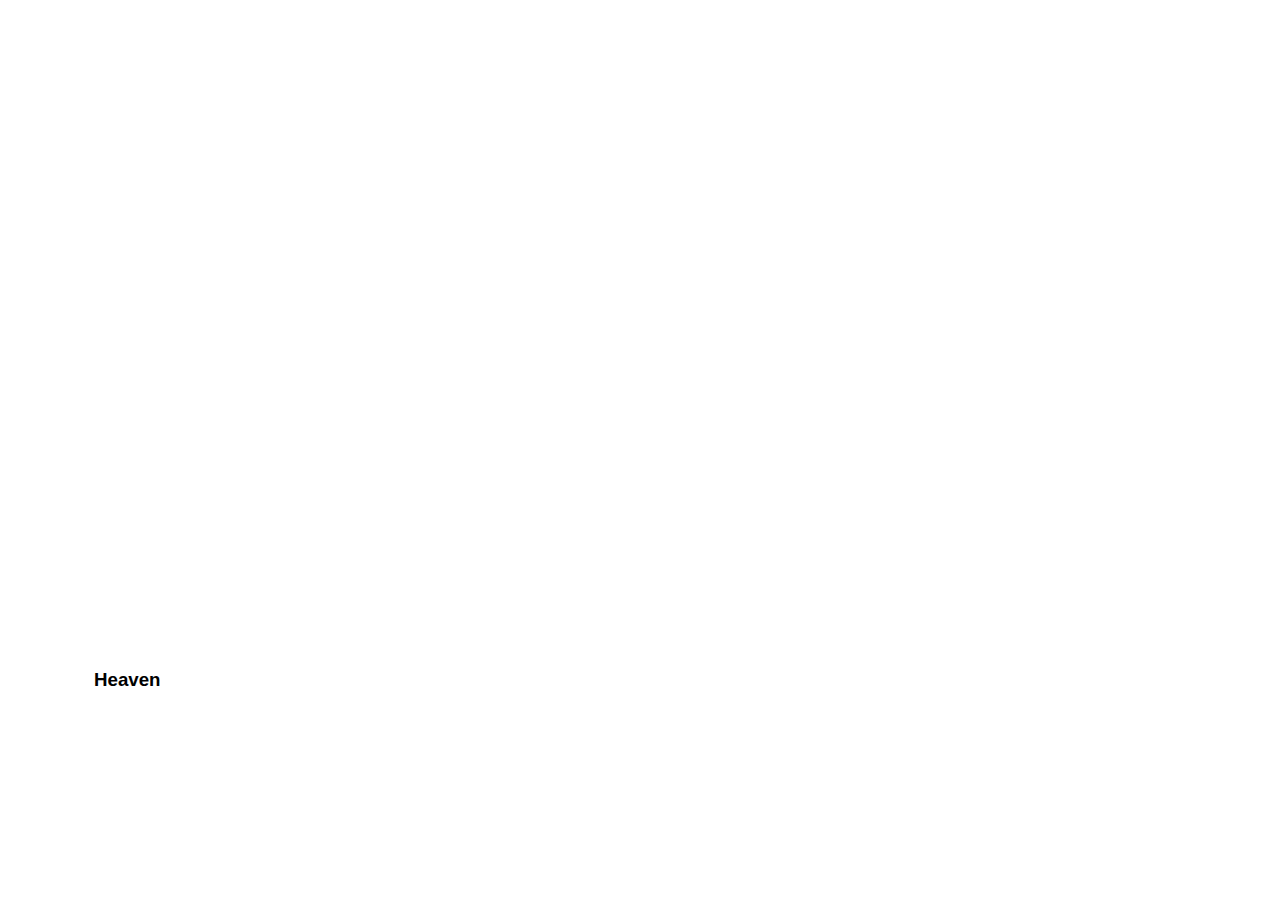
<file: index.html>
<!DOCTYPE html>
<html lang="en">
<head>
    <meta charset="UTF-8">
    <meta http-equiv="X-UA-Compatible" content="IE=edge">
    <meta name="viewport" content="width=device-width, initial-scale=1.0">
    <link rel="stylesheet" href="styles.css">
    <title>Cards</title>
</head>
<body>
    
    <div class="container">
        <div class="panel active" style="background-image:url(https://w0.peakpx.com/wallpaper/835/536/HD-wallpaper-vertical-portrait-display-anime-anime-girls-digital-art-artwork-long-hair-pink-hair-blue-eyes-open-mouth-vocaloid-ass-megurine-luka.jpg);">
            <h3>Heaven</h3>
        </div>

        <div class="panel" style="background-image:url(https://c4.wallpaperflare.com/wallpaper/118/92/936/anime-girls-portrait-display-animal-ears-miqo-te-hd-wallpaper-preview.jpg);">
            <h3>Hell</h3>
        </div>

        <div class="panel" style="background-image:url(https://pbs.twimg.com/media/Ex0K7ocUUAQBfK2?format=jpg&name=medium);">
            <h3>Heart</h3>
        </div>

        <div class="panel" style="background-image:url(https://cutewallpaper.org/22/bad-girl-anime-wallpapers/1265621467.jpg);">
            <h3>Life</h3>
        </div>

        <div class="panel" style="background-image:url(https://w0.peakpx.com/wallpaper/727/335/HD-wallpaper-maid-chan-pretty-dress-blond-cg-curtain-beautiful-sweet-nice-twin-tail-anime-hot-beauty-anime-girl-apron-long-hair-female-lovely-window-twintail-ribbon-blonde-blonde-hair-twintails.jpg);">
            <h3>Maid</h3>
        </div>
    </div>
    <script src="script.js"></script>
</body>
</html>
</file>
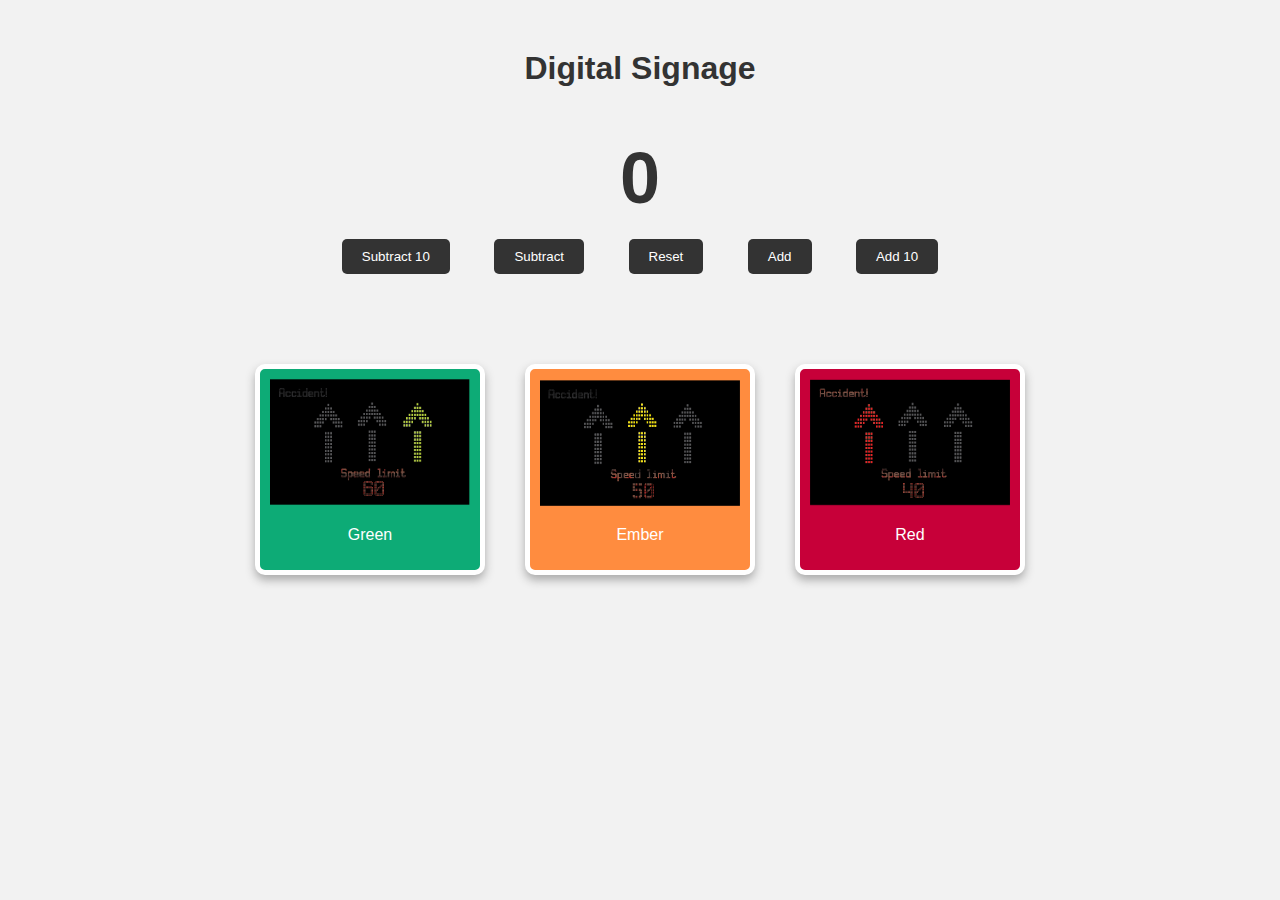
<file: traffic.html>
<!DOCTYPE html>
<html>
<head>
	<title>Digital Signage</title>
	<style type="text/css">
		body {
			background-color: #f2f2f2;
			font-family: 'Segoe UI', Tahoma, Geneva, Verdana, sans-serif;
			text-align: center;
		}

		h1 {
			margin-top: 50px;
			color: #333;
		}

		#result {
			margin-top: 50px;
			font-size: 72px;
			font-weight: bold;
			color: #333;
		}

		button {
			background-color: #333;
			color: #fff;
			border: none;
			padding: 10px 20px;
			border-radius: 5px;
			cursor: pointer;
			margin: 20px;
		}

		button:hover {
			background-color: #666;
		}

		#img-container {
			display: flex;
			justify-content: center;
			margin-top: 50px;
			max-width: 800px;
			margin-left: auto;
			margin-right: auto;
		}

		.img-box {
			margin: 20px;
			padding: 10px;
			border: 5px solid #fff;
			box-shadow: 0px 5px 10px #aaa;
			border-radius: 10px;
		}

		.img-box:hover {
			transform: scale(1.1);
			box-shadow: 0px 10px 20px #aaa;
		}

		img {
			max-width: 200px;
			max-height: 200px;
		}

		.green {
			background-color: #0dab76;
			color: #fff;
		}

		.ember {
			background-color: #ff8c3f;
			color: #fff;
		}

		.red {
			background-color: #c70039;
			color: #fff;
		}
	</style>
</head>
<body>
	<h1>Digital Signage</h1>
	<div id="result">0</div>
  <button id="subtractBtn1">Subtract 10</button>
	<button id="subtractBtn">Subtract</button>
	<button id="resetBtn">Reset</button>
	<button id="addBtn">Add</button>
  <button id="addBtn1">Add 10</button>
	<div id="img-container">
		<div class="img-box green" id="green">
			<img id="img1" src="/GREEN.png">
			<p>Green</p>
		</div>
		<div class="img-box ember" id="ember">
			<img id="img2" src="/EMBER.png">
			<p>Ember</p>
		</div>
		<div class="img-box red" id="red">
			<img id="img3" src="/RED.png">
			<p>Red</p>
		</div>
	</div>
	<script type="text/javascript">
		let result = 0;
		const resultElem = document.getElementById('result');
		const addBtn = document.getElementById('addBtn');
		const subtractBtn = document.getElementById('subtractBtn');
    
		const addBtn1 = document.getElementById('addBtn1');
		const subtractBtn1 = document.getElementById('subtractBtn1');
		const resetBtn = document.getElementById('resetBtn');
		const img1 = document.getElementById('img1');
		const img2 = document.getElementById('img2');
		const img3 = document.getElementById('img3');
    const box1 = document.getElementById('green');
    const box2 = document.getElementById('ember');
    const box3 = document.getElementById('red');

		function updateResult(value) {
			result += value;
			resultElem.textContent = result;
			if (result < 8) {
				img1.style.display = 'block';
				img2.style.display = 'none';
				img3.style.display = 'none';
        box1.style.display = 'block';
				box2.style.display = 'none';
				box3.style.display = 'none';

			} else if (result >= 8 && result <= 12) {
				img1.style.display = 'none';
				img2.style.display = 'block';
				img3.style.display = 'none';
        box1.style.display = 'none';
				box2.style.display = 'block';
				box3.style.display = 'none';

			} else {
				img1.style.display = 'none';
				img2.style.display = 'none';
				img3.style.display = 'block';
        box1.style.display = 'none';
				box2.style.display = 'none';
				box3.style.display = 'block';

			}
		}

		addBtn.addEventListener('click', function() {
			updateResult(1);
		});

		subtractBtn.addEventListener('click', function() {
			if (result <= 0) {
				result = 0;
			}
			else {
				updateResult(-1);
      }
		});

    addBtn1.addEventListener('click', function() {
			updateResult(10);
		});

		subtractBtn1.addEventListener('click', function() {
			if (result <= 0) {
				result = 0;
			}
			else {
				updateResult(-10);
      }
		});



		resetBtn.addEventListener('click', function() {
			result = 0;
			resultElem.textContent = result;
			img1.style.display = 'none';
			img2.style.display = 'none';
			img3.style.display = 'none';
		});
	</script>
</body>
</html>
</file>
<file: styles.css>
*{
    box-sizing: border-box;
}

body{
    font-family: 'Segoe UI', Tahoma, Geneva, Verdana, sans-serif;
    margin: 0;
    display: flex;
    align-content: center;
    justify-content: center;
    min-height: 100vh;
    overflow: hidden;
}

.container{
    display: flex;
    width: 90vw;
}

.panel{
    background-size: cover;
    background-position: center;
    background-repeat: no-repeat;
    height: 80vh;
    border-radius: 50px;
    flex: 0.5;
    position: relative;
    transition: flex 0.5s ease-in;
    color: black;
    cursor: pointer;
    margin: 10px;
}

.panel h3{
    position: absolute;
    bottom: 20px;
    left: 20px;
    opacity:0;
}

.panel.active{
    flex: 5;
}

.panel.active h3{
    opacity: 1;
    transition: opacity 0.4s ease-in 0.4s;
}

@media(max-width:480px){
    .container{
        width:100vw;
    }

    .panel:nth-of-type(4),.panel:nth-of-type(5){
        display: none;
    }
}
</file>
